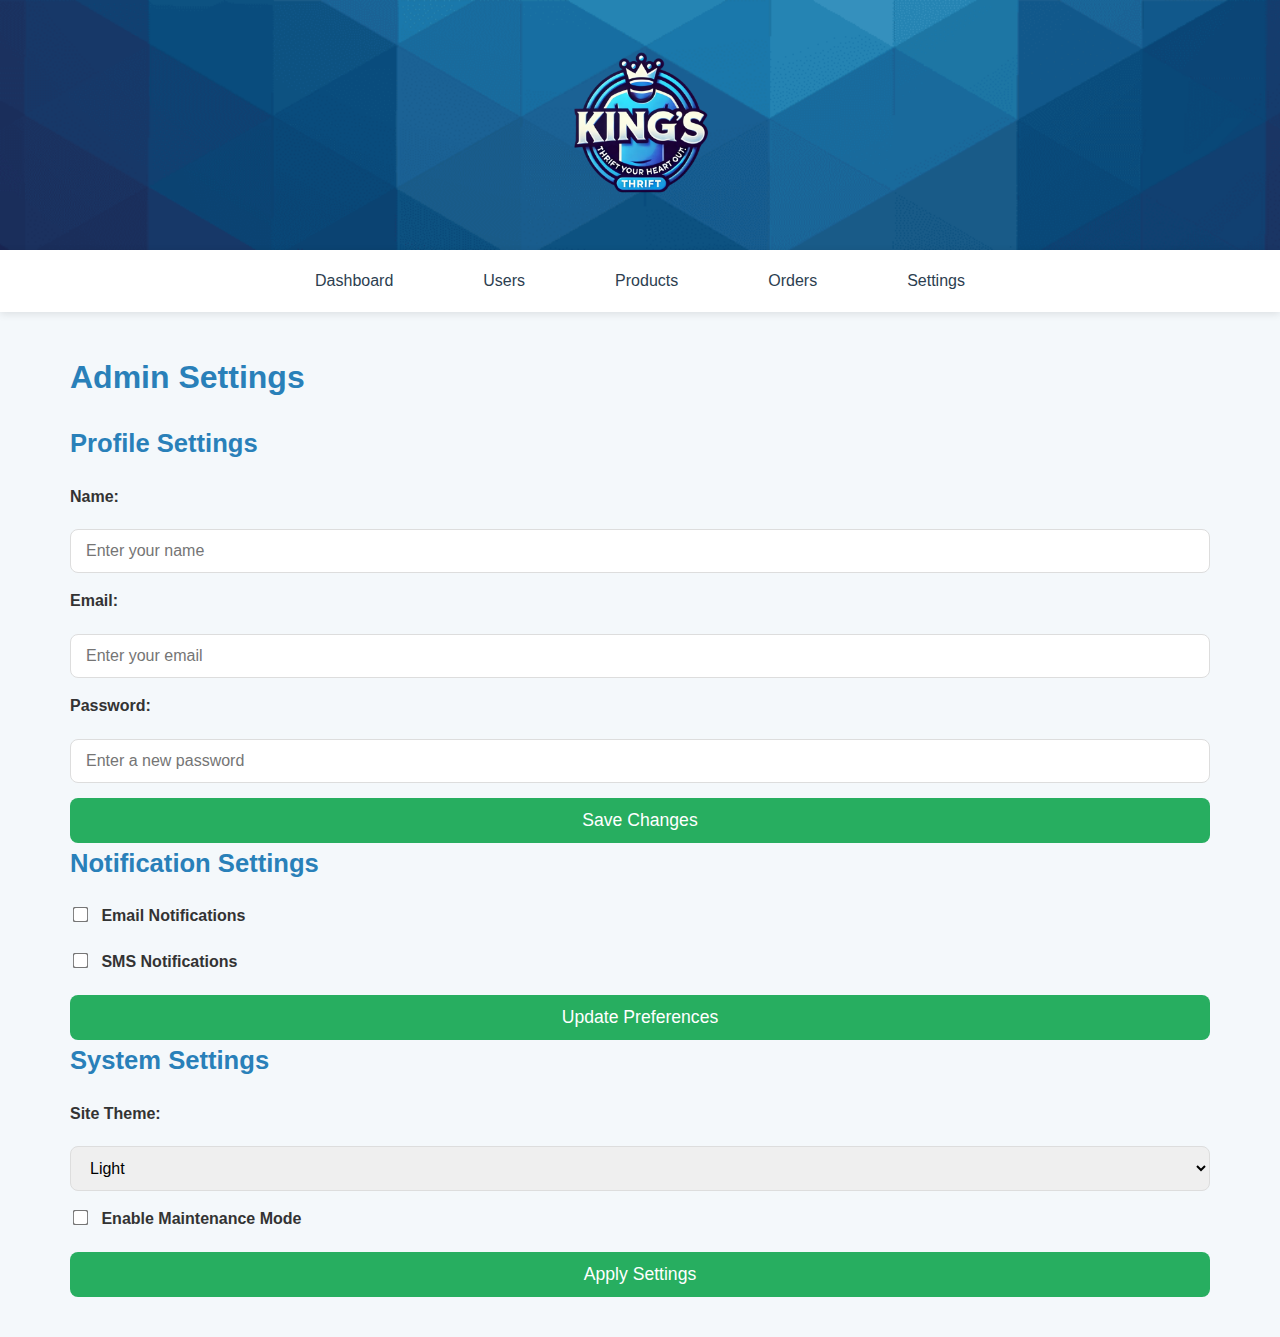
<file: admin-settings.html>
<!DOCTYPE html>
<html lang="en">
<head>
    <meta charset="UTF-8">
    <meta name="viewport" content="width=device-width, initial-scale=1.0">
    <title>Admin Settings</title>
    <link rel="stylesheet" href="dashboards.css">
</head>
<body>
    <div class="dashboard admin-dashboard">
        <header class="dashboard-header">
            <img src="KINGS.png" alt="Logo" class="dashboard-logo">
        </header>
        <nav class="dashboard-nav">
            <ul>
                <li><a href="admin.html">Dashboard</a></li>
                <li><a href="admin-users.html">Users</a></li>
                <li><a href="admin-products.html">Products</a></li>
                <li><a href="admin-orders.html">Orders</a></li>
                <li><a href="admin-settings.html">Settings</a></li>
            </ul>
        </nav>
        <main class="dashboard-content">
            <section class="settings">
                <h2>Admin Settings</h2>
                <!-- Profile Settings -->
                <div class="settings-section">
                    <h3>Profile Settings</h3>
                    <form>
                        <label for="admin-name">Name:</label>
                        <input type="text" id="admin-name" placeholder="Enter your name">
                        
                        <label for="admin-email">Email:</label>
                        <input type="email" id="admin-email" placeholder="Enter your email">

                        <label for="admin-password">Password:</label>
                        <input type="password" id="admin-password" placeholder="Enter a new password">

                        <button type="submit">Save Changes</button>
                    </form>
                </div>

                <!-- Notification Settings -->
                <div class="settings-section">
                    <h3>Notification Settings</h3>
                    <form>
                        <label>
                            <input type="checkbox" id="email-notifications">
                            Email Notifications
                        </label>
                        <label>
                            <input type="checkbox" id="sms-notifications">
                            SMS Notifications
                        </label>
                        <button type="submit">Update Preferences</button>
                    </form>
                </div>

                <!-- System Settings -->
                <div class="settings-section">
                    <h3>System Settings</h3>
                    <form>
                        <label for="site-theme">Site Theme:</label>
                        <select id="site-theme">
                            <option value="light">Light</option>
                            <option value="dark">Dark</option>
                        </select>

                        <label for="maintenance-mode">
                            <input type="checkbox" id="maintenance-mode">
                            Enable Maintenance Mode
                        </label>

                        <button type="submit">Apply Settings</button>
                    </form>
                </div>
            </section>
        </main>
    </div>
</body>
</html>
</file>
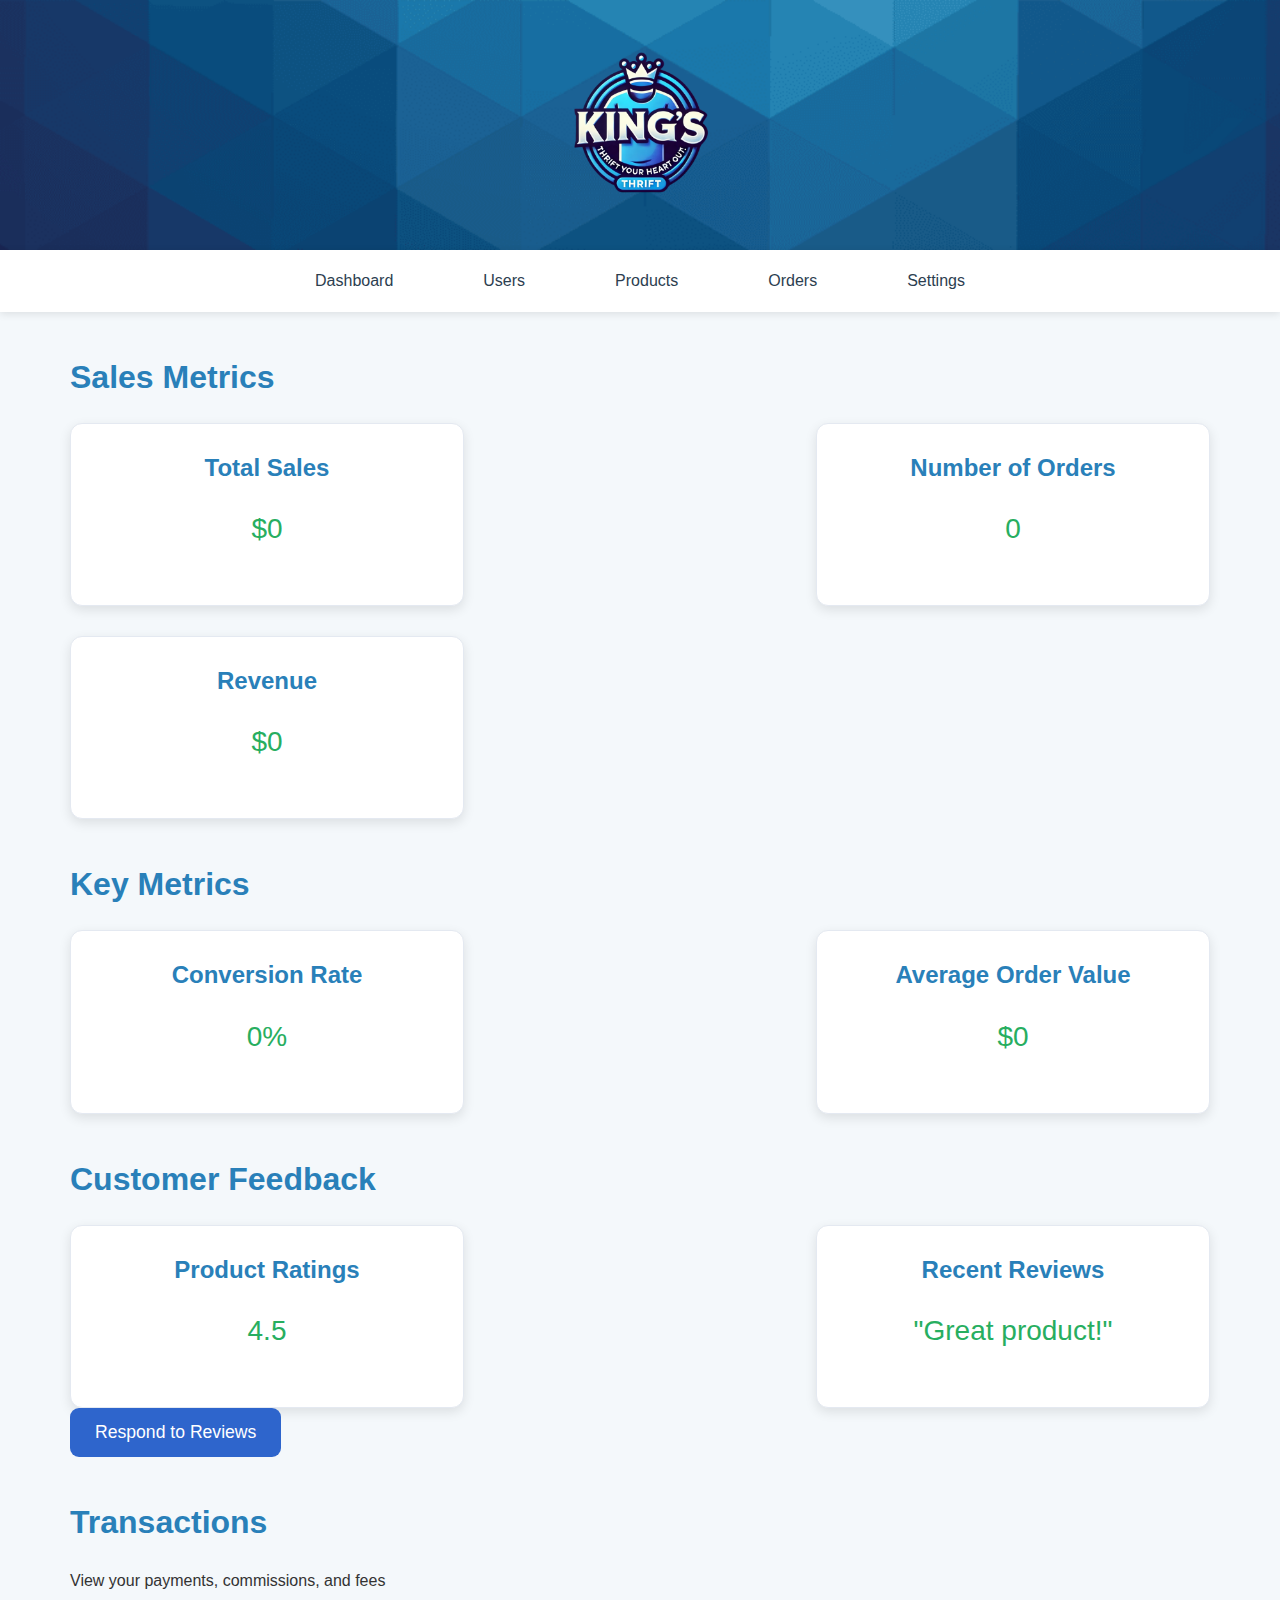
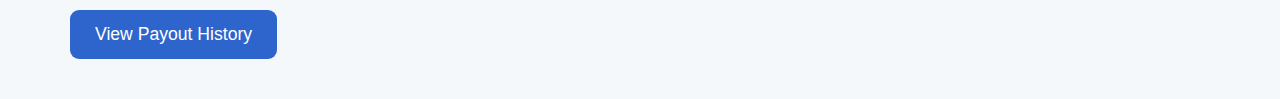
<file: admin.html>
<!DOCTYPE html>
<html lang="en">
<head>
    <meta charset="UTF-8">
    <meta name="viewport" content="width=device-width, initial-scale=1.0">
    <title>Dashboard</title>
    <link rel="stylesheet" href="dashboards.css">
</head>
<body>
    <div class="dashboard admin-dashboard">
        <header class="dashboard-header">
            <img src="KINGS.png" alt="Logo" class="dashboard-logo">
        </header>
        <nav class="dashboard-nav">
            <ul>
                <li><a href="admin.html">Dashboard</a></li>
                <li><a href="admin-users.html">Users</a></li>
                <li><a href="admin-products.html">Products</a></li>
                <li><a href="admin-orders.html">Orders</a></li>
                <li><a href="admin-settings.html">Settings</a></li>
            </ul>
        </nav>
        <main class="dashboard-content">
            <!-- Sales Metrics Section -->
            <section class="metrics-overview">
                <h2>Sales Metrics</h2>
                <div class="metrics-cards">
                    <div class="metric-card">
                        <h3>Total Sales</h3>
                        <p id="total-sales">$0</p>
                    </div>
                    <div class="metric-card">
                        <h3>Number of Orders</h3>
                        <p id="num-orders">0</p>
                    </div>
                    <div class="metric-card">
                        <h3>Revenue</h3>
                        <p id="revenue">$0</p>
                    </div>
                </div>
            </section>
        
            <!-- Conversion Rate & Average Order Value -->
            <section class="key-metrics">
                <h2>Key Metrics</h2>
                <div class="metrics-cards">
                    <div class="metric-card">
                        <h3>Conversion Rate</h3>
                        <p id="conversion-rate">0%</p>
                    </div>
                    <div class="metric-card">
                        <h3>Average Order Value</h3>
                        <p id="avg-order-value">$0</p>
                    </div>
                </div>
            </section>
        
            <!-- Customer Feedback -->
            <section class="customer-feedback">
                <h2>Customer Feedback</h2>
                <div class="feedback">
                    <div class="feedback-card">
                        <h3>Product Ratings</h3>
                        <p id="product-ratings">4.5</p>
                    </div>
                    <div class="feedback-card">
                        <h3>Recent Reviews</h3>
                        <p id="recent-reviews">"Great product!"</p>
                    </div>
                </div>
                <button class="respond-btn">Respond to Reviews</button>
            </section>
        
            <!-- Transactions and Payout History -->
            <section class="transaction-history">
                <h2>Transactions</h2>
                <p id="payment-history">View your payments, commissions, and fees</p>
                <button class="view-history-btn">View Payout History</button>
            </section>
        </main>
    </div>
</body>
</html>
</file>
<file: dashboards.css>
/* General Styles */
body {
    font-family: 'Roboto', sans-serif;
    margin: 0;
    padding: 0;
    background-color: #f4f8fb; /* Soft light background for the body */
    color: #333;
    line-height: 1.6;
}

h1, h2, h3 {
    color: #2C3E50; /* Darker color for better contrast */
    font-weight: 700; /* Increased font weight for headers */
    margin: 0;
}

/* Header Styles */
.dashboard-header {
    background: url('blue-background.png') no-repeat center center;
    background-size: cover; 
    height: 250px; /* Adjusted height for better balance */
    display: flex;
    justify-content: center;
    align-items: center;
    text-align: center;
    color: white;
    box-shadow: 0 4px 12px rgba(0, 0, 0, 0.1);
}

.dashboard-logo {
    max-width: 160px; 
    height: auto;
}

/* Navigation Styles */
.dashboard-nav {
    background-color: #ffffff; /* Clean white background */
    padding: 18px 0;
    box-shadow: 0 2px 8px rgba(0, 0, 0, 0.1);
}

.dashboard-nav ul {
    list-style: none;
    padding: 0;
    margin: 0;
    display: flex;
    gap: 30px;
    justify-content: center;
}

.dashboard-nav li {
    display: inline-block;
}

.dashboard-nav a {
    text-decoration: none;
    color: #2C3E50;
    font-weight: 500;
    font-size: 1rem;
    padding: 12px 30px;
    border-radius: 8px;
    transition: background-color 0.3s ease, transform 0.2s ease;
}

.dashboard-nav a:hover {
    background-color: #2980B9; /* Lighter blue on hover */
    color: white;
    transform: translateY(-3px); 
}

/* Content Section Styles */
.dashboard-content {
    padding: 40px 70px;
    display: flex;
    flex-direction: column;
    gap: 40px;
    max-width: 1200px;
    margin: auto;
}

.dashboard-content h2 {
    margin-bottom: 20px;
    font-size: 2rem;
    color: #2980B9;
    font-weight: 700;
}

/* Cards */
.metrics-cards, .feedback {
    display: flex;
    gap: 30px;
    justify-content: space-between;
    flex-wrap: wrap;
}

.metric-card, .feedback-card {
    background-color: #ffffff;
    padding: 25px;
    border: 1px solid #e4e9f1;
    border-radius: 12px;
    width: 30%;
    text-align: center;
    box-shadow: 0 4px 12px rgba(0, 0, 0, 0.1);
    transition: transform 0.3s ease, box-shadow 0.3s ease;
}

.metric-card:hover, .feedback-card:hover {
    transform: translateY(-8px);
    box-shadow: 0 8px 20px rgba(0, 0, 0, 0.15);
}

.metric-card h3, .feedback-card h3 {
    font-size: 1.5rem;
    color: #2980B9;
    margin-bottom: 20px;
}

.metric-card p, .feedback-card p {
    font-size: 1.75rem;
    color: #27AE60;
    margin-top: 12px;
}

/* Action Buttons */
.respond-btn, .view-history-btn, .submit-btn {
    padding: 14px 25px;
    font-size: 1.1rem;
    background-color: #2e65cc;
    color: white;
    border: none;
    border-radius: 9px;
    cursor: pointer;
    transition: background-color 0.3s ease, transform 0.2s ease;
}

.respond-btn:hover, .view-history-btn:hover, .submit-btn:hover {
    background-color: #2e65cc;
    transform: translateY(-4px);
}

/* Table Styles */
.users-table, .orders-table, .products-table {
    width: 100%;
    border-collapse: collapse;
    margin-top: 25px;
}

.users-table th, .orders-table th, .products-table th, 
.users-table td, .orders-table td, .products-table td {
    padding: 14px;
    text-align: left;
    border: 1px solid #ddd;
    font-size: 1.1rem;
}

.users-table th, .orders-table th, .products-table th {
    background-color: #f4f6f9;
    font-weight: 600;
}

.users-table tr:nth-child(even), .orders-table tr:nth-child(even), .products-table tr:nth-child(even) {
    background-color: #f9fafb;
}

.users-table .view-btn, .orders-table .accept-btn, .orders-table .reject-btn, 
.products-table .edit-btn, .products-table .delete-btn {
    padding: 10px 15px;
    font-size: 1rem;
    color: #2980B9;
    text-decoration: none;
    border-radius: 6px;
    background-color: #f1f1f1;
    transition: background-color 0.3s ease, transform 0.2s ease;
}

.users-table .view-btn:hover, .orders-table .accept-btn:hover, 
.orders-table .reject-btn:hover, .products-table .edit-btn:hover, 
.products-table .delete-btn:hover {
    background-color: #e2f1fc;
    transform: translateY(-3px);
}

/* Action Buttons - Accept & Reject */
.orders-table .accept-btn {
    background-color: #2ecc71;
    color: white;
}

.orders-table .accept-btn:hover {
    background-color: #27ae60;
}

.orders-table .reject-btn {
    background-color: #e74c3c;
    color: white;
}

.orders-table .reject-btn:hover {
    background-color: #c0392b;
}

/* Add Product Form */
.add-product-form {
    display: flex;
    flex-direction: column;
    gap: 30px;
    padding: 35px;
    background-color: #ffffff;
    border-radius: 12px;
    border: 1px solid #e4e9f1;
    box-shadow: 0 5px 20px rgba(0, 0, 0, 0.1);
}

.add-product-form .form-group {
    display: flex;
    flex-direction: column;
}

.add-product-form label {
    font-size: 1.1rem;
    margin-bottom: 10px;
    font-weight: 600;
}

.add-product-form input, .add-product-form textarea {
    padding: 15px;
    font-size: 1rem;
    border: 1px solid #ddd;
    border-radius: 8px;
    transition: border-color 0.3s ease;
}

.add-product-form input[type="number"] {
    width: 240px;
}

.add-product-form .submit-btn {
    padding: 16px 28px;
    font-size: 1.1rem;
    background-color: #27AE60;
    border-radius: 8px;
    cursor: pointer;
}

.add-product-form .submit-btn:hover {
    background-color: #2ECC71;
}

/* Responsive Design */
@media (max-width: 1024px) {
    .dashboard-nav ul {
        gap: 18px;
    }

    .dashboard-header {
        height: 220px;
    }

    .dashboard-content {
        padding: 25px 40px;
    }
}

@media (max-width: 768px) {
    .dashboard-header {
        flex-direction: column;
    }

    .dashboard-nav ul {
        flex-direction: column;
    }

    .dashboard-nav li {
        max-width: none;
    }

    .dashboard-logo {
        max-width: 130px;
    }

    .metric-card, .feedback-card {
        width: 48%;
        margin-bottom: 20px;
    }

    .metrics-cards, .feedback {
        flex-direction: column;
        align-items: center;
    }
}

@media (max-width: 480px) {
    .metric-card p, .feedback-card p {
        font-size: 1.4rem;
    }

    .dashboard-logo {
        max-width: 100px;
    }

    .add-product-form input, .add-product-form textarea {
        font-size: 0.95rem;
        padding: 12px;
    }

    .add-product-form .submit-btn {
        font-size: 1rem;
    }

    .products-table th, .products-table td {
        font-size: 1rem;
        padding: 10px;
    }
}

.settings-section h3 {
    font-size: 1.6rem;
    color: #2980B9;
    margin-bottom: 20px;
}

.settings-section form {
    display: flex;
    flex-direction: column;
    gap: 15px;
}

.settings-section label {
    font-size: 1rem;
    font-weight: 600;
    margin-bottom: 5px;
}

.settings-section input[type="text"], 
.settings-section input[type="email"], 
.settings-section input[type="password"], 
.settings-section select {
    padding: 12px 15px;
    font-size: 1rem;
    border: 1px solid #ddd;
    border-radius: 8px;
    transition: border-color 0.3s ease;
}

.settings-section input[type="text"]:focus, 
.settings-section input[type="email"]:focus, 
.settings-section input[type="password"]:focus, 
.settings-section select:focus {
    border-color: #2980B9;
    outline: none;
}

.settings-section input[type="checkbox"] {
    margin-right: 10px;
    transform: scale(1.2); /* Slightly larger checkboxes */
    cursor: pointer;
}

.settings-section button {
    padding: 12px 20px;
    font-size: 1.1rem;
    color: white;
    background-color: #27AE60;
    border: none;
    border-radius: 8px;
    cursor: pointer;
    transition: background-color 0.3s ease, transform 0.2s ease;
}

.settings-section button:hover {
    background-color: #2ECC71;
    transform: translateY(-3px);
}

/* Responsive Design */
@media (max-width: 768px) {
    .dashboard-content {
        padding: 20px 30px;
    }

    .settings-section {
        padding: 20px;
    }

    .settings-section h3 {
        font-size: 1.4rem;
    }

    .settings-section button {
        font-size: 1rem;
        padding: 10px 15px;
    }
}

@media (max-width: 480px) {
    .settings-section h3 {
        font-size: 1.2rem;
    }

    .settings-section input[type="text"], 
    .settings-section input[type="email"], 
    .settings-section input[type="password"], 
    .settings-section select {
        font-size: 0.9rem;
        padding: 10px 12px;
    }

    .settings-section button {
        font-size: 0.9rem;
        padding: 8px 12px;
    }
}
</file>
